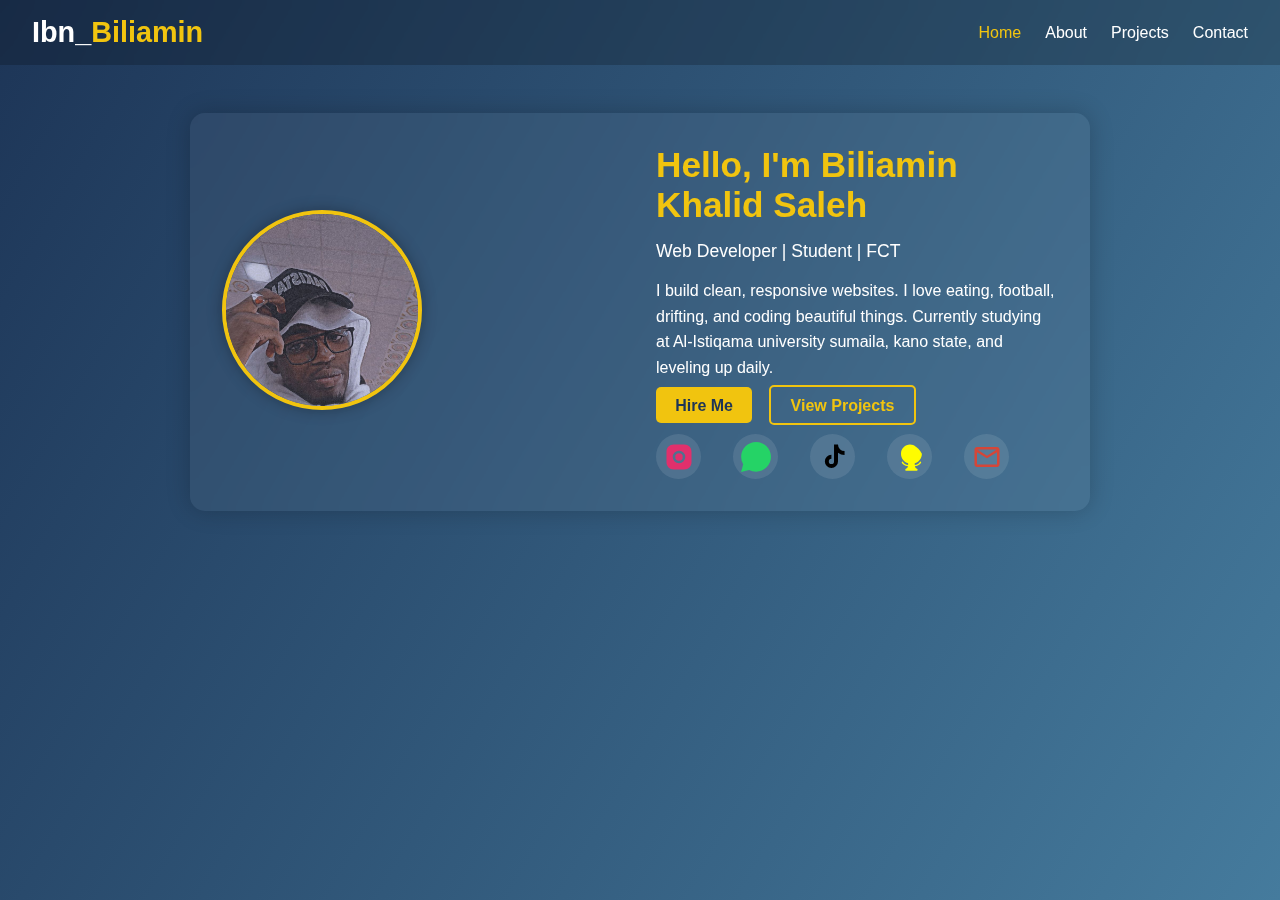
<file: index.html>
<!DOCTYPE html>
<html lang="en">
<head>
  <meta charset="UTF-8" />
  <meta name="viewport" content="width=device-width, initial-scale=1.0"/>
  <title>Ibn Biliamin</title>
  <link rel="stylesheet" href="style.css" />
  <script src="script.js" defer></script>
</head>
<body>

  <!-- Navigation Bar -->
  <nav class="navbar">
    <div class="logo">Ibn_<span>Biliamin</span></div>
    <ul class="nav-links" id="navLinks">
      <li><a href="index.html">Home</a></li>
      <li><a href="about.html">About</a></li>
      <li><a href="project.html">Projects</a></li>
      <li><a href="contact.html">Contact</a></li>
    </ul>
    <div class="hamburger" onclick="toggleMenu()">&#9776;</div>
  </nav>

  <!-- Main Content -->
  <div class="container">
    <div class="card glass">
      <div class="left">
        <img src="ibn.jpg" alt="Ibn Biliamin" class="profile-pic" />
      </div>
      <div class="right">
        <h1>Hello, I'm <span>Biliamin Khalid Saleh</span></h1>
        <p class="subtitle">Web Developer | Student | FCT</p>
        <p class="description">
          I build clean, responsive websites. I love eating, football, drifting, and coding beautiful things. Currently studying at Al-Istiqama university sumaila, kano state, and leveling up daily.
        </p>
        <div class="buttons">
          <a href="hire me.html" class="btn">Hire Me</a>
          <a href="project.html" class="btn-outline">View Projects</a>
        </div>

              <!-- Social Icons Section -->
        <div class="social-icons">
          <!-- Instagram -->
          <a href="https://www.instagram.com/man_lyke_kharleed" target="_blank" aria-label="Instagram">
            <svg xmlns="http://www.w3.org/2000/svg" width="30" height="30" fill="#E1306C" viewBox="0 0 24 24">
              <path d="M7.75 2h8.5C19.55 2 22 4.45 22 7.75v8.5c0 3.3-2.45 5.75-5.75 5.75h-8.5C4.45 22 2 19.55 2 16.25v-8.5C2 4.45 4.45 2 7.75 2zM12 7a5 5 0 100 10 5 5 0 000-10zm6.5-1.75a1.25 1.25 0 11-2.5 0 1.25 1.25 0 012.5 0zM12 9a3 3 0 110 6 3 3 0 010-6z"/>
            </svg>
          </a>

          <!-- WhatsApp -->
          <a href="https://wa.me/qr/JP7TWLXI7DQUD1" target="_blank" aria-label="WhatsApp">
            <svg xmlns="http://www.w3.org/2000/svg" width="30" height="30" fill="#25D366" viewBox="0 0 24 24">
              <path d="M.057 24l1.687-6.163a11.867 11.867 0 01-1.62-5.965C.122 5.317 5.498 0 12.061 0 18.625 0 24 5.317 24 11.872 24 18.426 18.625 23.743 12.061 23.743a11.948 11.948 0 01-5.605-1.388L.057 24z"/>
            </svg>
          </a>

          <!-- TikTok -->
          <a href="https://www.tiktok.com/@man_lyke_k" target="_blank" aria-label="TikTok">
            <svg xmlns="http://www.w3.org/2000/svg" width="30" height="30" fill="#000000" viewBox="0 0 24 24">
              <path d="M12.831 2.001h3.16a5.25 5.25 0 005.25 5.25v3.168a8.408 8.408 0 01-5.25-1.818v6.9a5.25 5.25 0 11-5.25-5.25v3.168a2.082 2.082 0 102.082 2.082V2z"/>
            </svg>
          </a>

          <!-- Snapchat -->
          <a href="https://www.snapchat.com/add/lyfeof_kharleed" target="_blank" aria-label="Snapchat">
            <svg xmlns="http://www.w3.org/2000/svg" width="30" height="30" fill="#FFFC00" viewBox="0 0 24 24">
              <path d="M12 2C8.1 2 4.8 5.3 4.8 9.3c0 3.6 2.4 6.8 5.7 7.6v1.4c-1.5-.2-3.1-1-3.8-2-.3-.4-.5-.7-1-.6-.3.1-.4.3-.3.6.4 1.3 2.2 2.7 5 3-.2.7-.5 1.5-1.3 1.8-.6.2-.9.6-.9 1.1 0 .4.3.8.7.8h8.5c.4 0 .7-.3.7-.8 0-.5-.3-.9-.9-1.1-.8-.3-1.1-1-1.3-1.8 2.8-.3 4.6-1.7 5-3 .1-.3 0-.5-.3-.6-.5-.1-.7.2-1 .6-.7 1-2.3 1.8-3.8 2v-1.4c3.3-.8 5.7-4 5.7-7.6C19.2 5.3 15.9 2 12 2z"/>
            </svg>
          </a>

          <!-- Gmail -->
          <a href="mailto:biliaminkhalid2002@gmail.com" aria-label="Gmail">
            <svg xmlns="http://www.w3.org/2000/svg" width="30" height="30" fill="#D44638" viewBox="0 0 24 24">
              <path d="M20 4H4C2.897 4 2 4.897 2 6v12c0 1.103.897 2 2 2h16c1.103 0 2-.897 2-2V6c0-1.103-.897-2-2-2zm-.25 2L12 11 4.25 6h15.5zM4 18V8.25L12 13l8-4.75V18H4z"/>
            </svg>
      </div>
          </a>
        </div>
      </div>
    </div>
  </div>

</body>
</html>
</file>
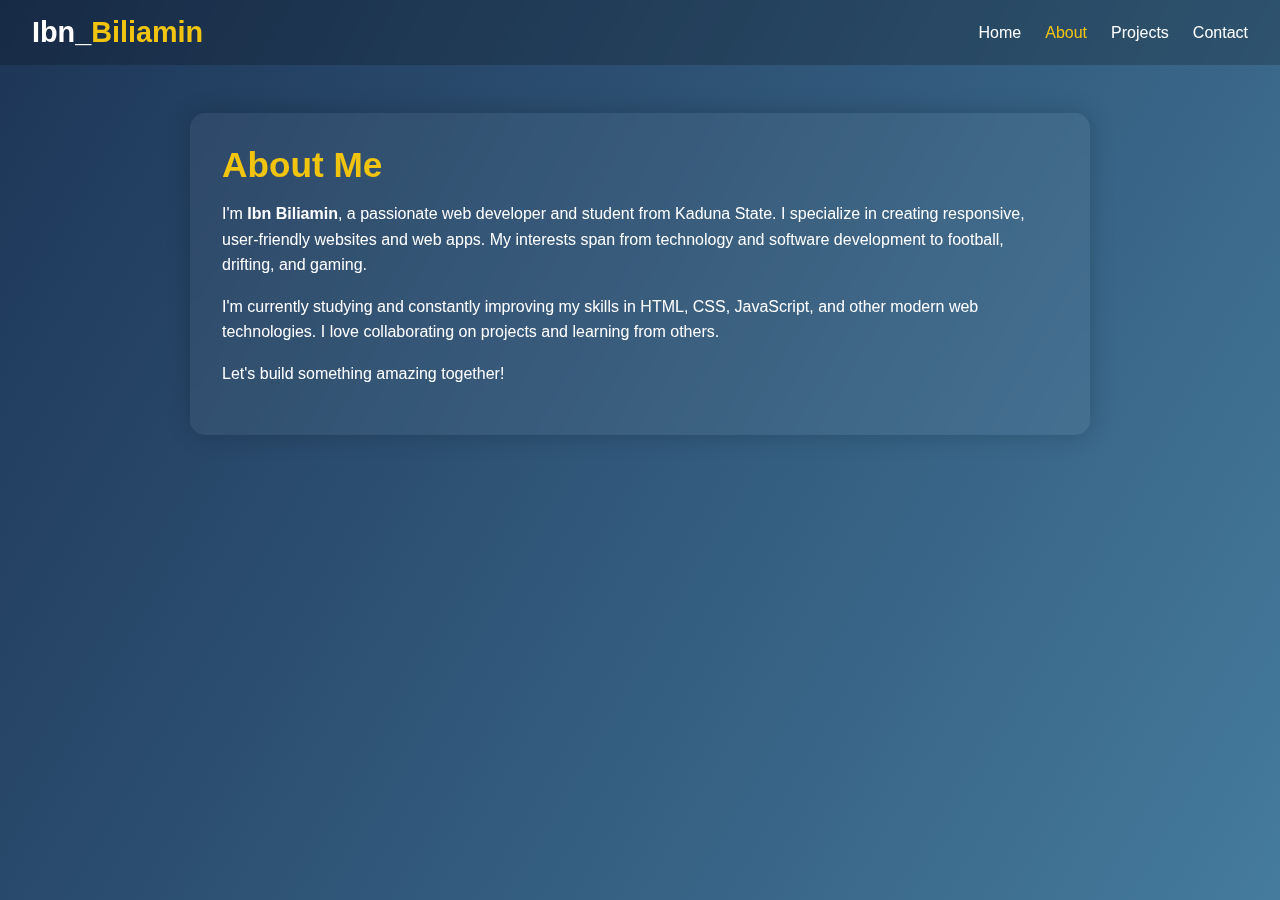
<file: about.html>
<!DOCTYPE html>
<html lang="en">
<head>
  <meta charset="UTF-8" />
  <meta name="viewport" content="width=device-width, initial-scale=1.0"/>
  <title>About Me - Ibn Biliamin</title>
  <link rel="stylesheet" href="style.css" />
  <script src="script.js" defer></script>
</head>
<body>

  <nav class="navbar">
    <div class="logo">Ibn_<span>Biliamin</span></div>
    <ul class="nav-links" id="navLinks">
      <li><a href="index.html">Home</a></li>
      <li><a href="about.html" class="active">About</a></li>
      <li><a href="project.html">Projects</a></li>
      <li><a href="contact.html">Contact</a></li>
    </ul>
    <div class="hamburger" onclick="toggleMenu()">&#9776;</div>
  </nav>

  <div class="container">
    <div class="card glass">
      <div class="right">
        <h1>About Me</h1>
        <p class="description">
          I'm <strong>Ibn Biliamin</strong>, a passionate web developer and student from Kaduna State. I specialize in creating responsive, user-friendly websites and web apps. My interests span from technology and software development to football, drifting, and gaming.
        </p>
        <p class="description">
          I'm currently studying and constantly improving my skills in HTML, CSS, JavaScript, and other modern web technologies. I love collaborating on projects and learning from others.
        </p>
        <p class="description">
          Let's build something amazing together!
        </p>
      </div>
    </div>
  </div>

</body>
</html>
</file>
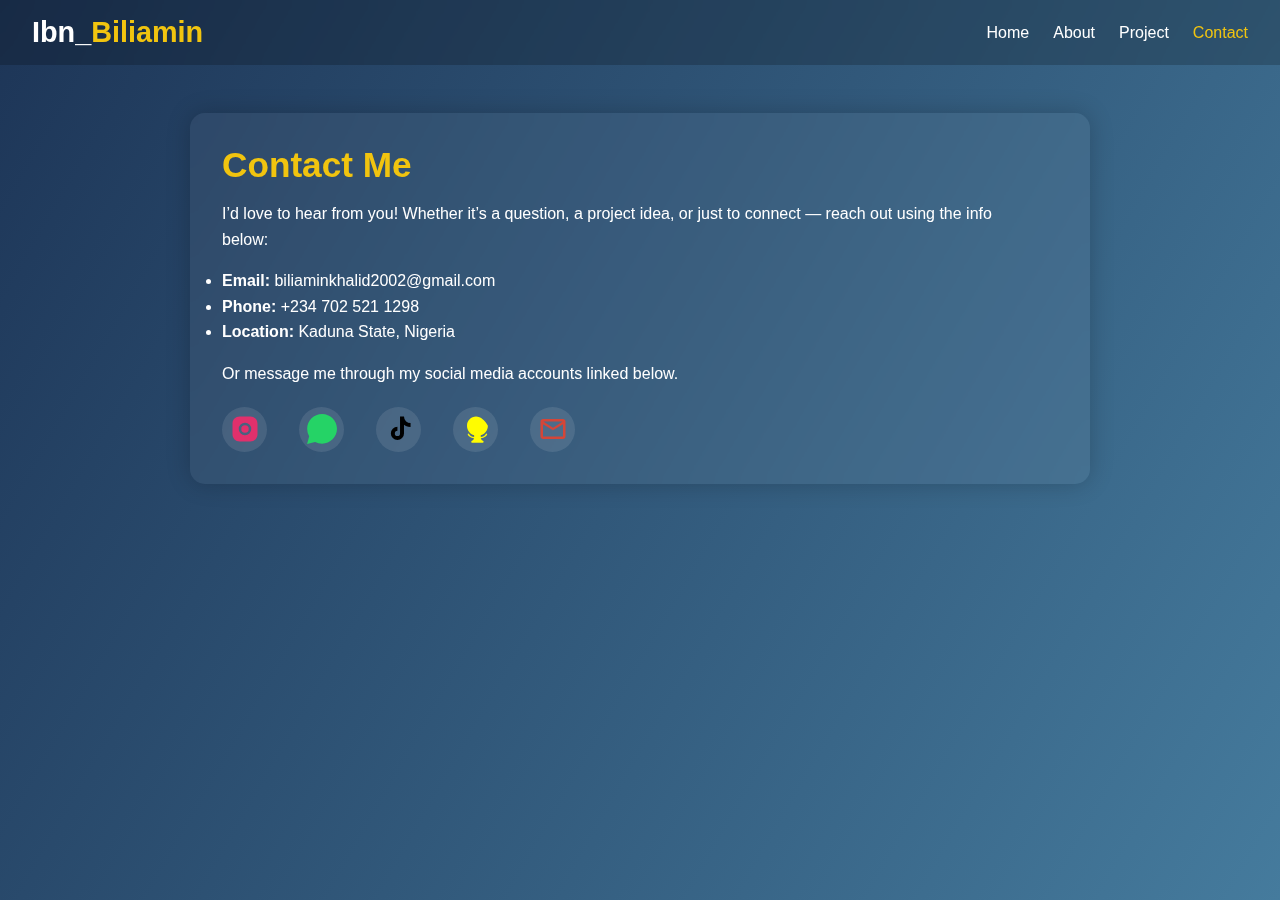
<file: contact.html>
<!DOCTYPE html>
<html lang="en">
<head>
  <meta charset="UTF-8" />
  <meta name="viewport" content="width=device-width, initial-scale=1.0"/>
  <title>Contact - Ibn Biliamin</title>
  <link rel="stylesheet" href="style.css" />
  <script src="script.js" defer></script>
</head>
<body>

  <nav class="navbar">
    <div class="logo">Ibn_<span>Biliamin</span></div>
    <ul class="nav-links" id="navLinks">
      <li><a href="index.html">Home</a></li>
      <li><a href="about.html">About</a></li>
      <li><a href="project.html">Project</a></li>
      <li><a href="contact.html" class="active">Contact</a></li>
    </ul>
    <div class="hamburger" onclick="toggleMenu()">&#9776;</div>
  </nav>

  <div class="container">
    <div class="card glass">
      <div class="right">
        <h1>Contact Me</h1>
        <p class="description">
          I’d love to hear from you! Whether it’s a question, a project idea, or just to connect — reach out using the info below:
        </p>
        <ul class="description">
          <li><strong>Email:</strong> biliaminkhalid2002@gmail.com</li>
          <li><strong>Phone:</strong> +234 702 521 1298</li>
          <li><strong>Location:</strong> Kaduna State, Nigeria</li>
        </ul>
        <p class="description">
          Or message me through my social media accounts linked below.
        </p>
   
        <!-- Social Icons Section -->
        <div class="social-icons">
          <!-- Instagram -->
          <a href="https://www.instagram.com/man_lyke_kharleed" target="_blank" aria-label="Instagram">
            <svg xmlns="http://www.w3.org/2000/svg" width="30" height="30" fill="#E1306C" viewBox="0 0 24 24">
              <path d="M7.75 2h8.5C19.55 2 22 4.45 22 7.75v8.5c0 3.3-2.45 5.75-5.75 5.75h-8.5C4.45 22 2 19.55 2 16.25v-8.5C2 4.45 4.45 2 7.75 2zM12 7a5 5 0 100 10 5 5 0 000-10zm6.5-1.75a1.25 1.25 0 11-2.5 0 1.25 1.25 0 012.5 0zM12 9a3 3 0 110 6 3 3 0 010-6z"/>
            </svg>
          </a>

          <!-- WhatsApp -->
          <a href="https://wa.me/qr/JP7TWLXI7DQUD1" target="_blank" aria-label="WhatsApp">
            <svg xmlns="http://www.w3.org/2000/svg" width="30" height="30" fill="#25D366" viewBox="0 0 24 24">
              <path d="M.057 24l1.687-6.163a11.867 11.867 0 01-1.62-5.965C.122 5.317 5.498 0 12.061 0 18.625 0 24 5.317 24 11.872 24 18.426 18.625 23.743 12.061 23.743a11.948 11.948 0 01-5.605-1.388L.057 24z"/>
            </svg>
          </a>

          <!-- TikTok -->
          <a href="https://www.tiktok.com/@man_lyke_k" target="_blank" aria-label="TikTok">
            <svg xmlns="http://www.w3.org/2000/svg" width="30" height="30" fill="#000000" viewBox="0 0 24 24">
              <path d="M12.831 2.001h3.16a5.25 5.25 0 005.25 5.25v3.168a8.408 8.408 0 01-5.25-1.818v6.9a5.25 5.25 0 11-5.25-5.25v3.168a2.082 2.082 0 102.082 2.082V2z"/>
            </svg>
          </a>

          <!-- Snapchat -->
          <a href="https://www.snapchat.com/add/lyfeof_kharleed" target="_blank" aria-label="Snapchat">
            <svg xmlns="http://www.w3.org/2000/svg" width="30" height="30" fill="#FFFC00" viewBox="0 0 24 24">
              <path d="M12 2C8.1 2 4.8 5.3 4.8 9.3c0 3.6 2.4 6.8 5.7 7.6v1.4c-1.5-.2-3.1-1-3.8-2-.3-.4-.5-.7-1-.6-.3.1-.4.3-.3.6.4 1.3 2.2 2.7 5 3-.2.7-.5 1.5-1.3 1.8-.6.2-.9.6-.9 1.1 0 .4.3.8.7.8h8.5c.4 0 .7-.3.7-.8 0-.5-.3-.9-.9-1.1-.8-.3-1.1-1-1.3-1.8 2.8-.3 4.6-1.7 5-3 .1-.3 0-.5-.3-.6-.5-.1-.7.2-1 .6-.7 1-2.3 1.8-3.8 2v-1.4c3.3-.8 5.7-4 5.7-7.6C19.2 5.3 15.9 2 12 2z"/>
            </svg>
          </a>

          <!-- Gmail -->
          <a href="mailto:biliaminkhalid2002@gmail.com" aria-label="Gmail">
            <svg xmlns="http://www.w3.org/2000/svg" width="30" height="30" fill="#D44638" viewBox="0 0 24 24">
              <path d="M20 4H4C2.897 4 2 4.897 2 6v12c0 1.103.897 2 2 2h16c1.103 0 2-.897 2-2V6c0-1.103-.897-2-2-2zm-.25 2L12 11 4.25 6h15.5zM4 18V8.25L12 13l8-4.75V18H4z"/>
            </svg>
      </div>
    </div>
  </div>

</body>
</html>
</file>
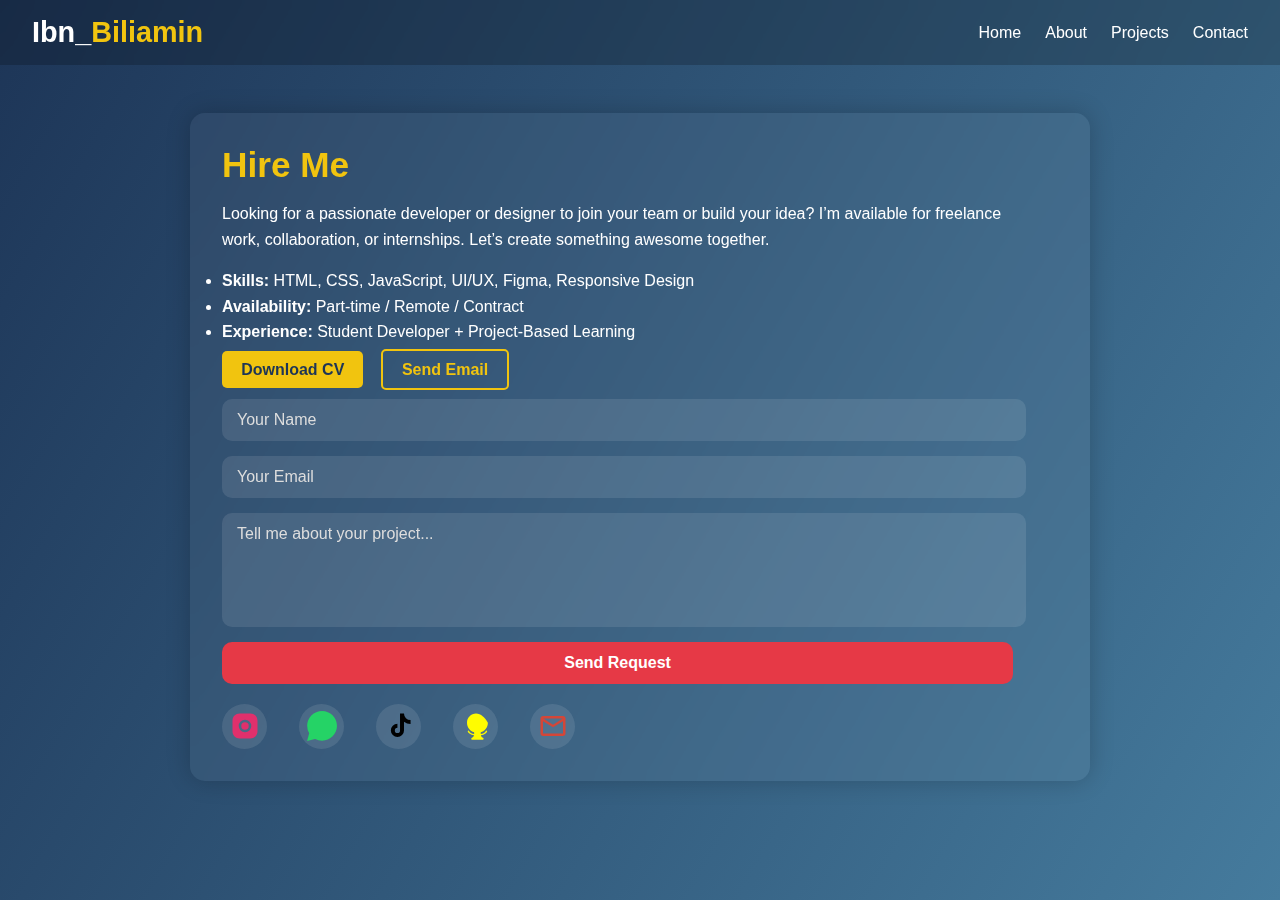
<file: hire me.html>
<!DOCTYPE html>
<html lang="en">
<head>
  <meta charset="UTF-8" />
  <meta name="viewport" content="width=device-width, initial-scale=1.0"/>
  <title>Hire Me - Ibn Biliamin</title>
  <link rel="stylesheet" href="style.css" />
  <script src="script.js" defer></script>
</head>
<body>

  <nav class="navbar">
    <div class="logo">Ibn_<span>Biliamin</span></div>
    <ul class="nav-links" id="navLinks">
      <li><a href="index.html">Home</a></li>
      <li><a href="about.html">About</a></li>
      <li><a href="project.html">Projects</a></li>
      <li><a href="contact.html">Contact</a></li>
      
    </ul>
    <div class="hamburger" onclick="toggleMenu()">&#9776;</div>
  </nav>

  <div class="container">
    <div class="card glass">
      <div class="right">
        <h1>Hire Me</h1>
        <p class="description">
          Looking for a passionate developer or designer to join your team or build your idea? I’m available for freelance work, collaboration, or internships. Let’s create something awesome together.
        </p>

        <ul class="description">
          <li><strong>Skills:</strong> HTML, CSS, JavaScript, UI/UX, Figma, Responsive Design</li>
          <li><strong>Availability:</strong> Part-time / Remote / Contract</li>
          <li><strong>Experience:</strong> Student Developer + Project-Based Learning</li>
        </ul>

        <div class="buttons">
          <a href="cv.pdf" class="btn" download>Download CV</a>
          <a href="mailto:biliamin@gmail.com" class="btn-outline">Send Email</a>
        </div>

        <form class="hire-form" action="mailto:biliaminkhalid2002@gmail.com" method="POST" enctype="text/plain">
          <input type="text" name="name" placeholder="Your Name" required>
          <input type="email" name="email" placeholder="Your Email" required>
          <textarea name="message" rows="5" placeholder="Tell me about your project..." required></textarea>
          <button type="submit" class="btn">Send Request</button>
        </form>

       <div class="social-icons">
          <!-- Instagram -->
          <a href="https://www.instagram.com/man_lyke_kharleed" target="_blank" aria-label="Instagram">
            <svg xmlns="http://www.w3.org/2000/svg" width="30" height="30" fill="#E1306C" viewBox="0 0 24 24">
              <path d="M7.75 2h8.5C19.55 2 22 4.45 22 7.75v8.5c0 3.3-2.45 5.75-5.75 5.75h-8.5C4.45 22 2 19.55 2 16.25v-8.5C2 4.45 4.45 2 7.75 2zM12 7a5 5 0 100 10 5 5 0 000-10zm6.5-1.75a1.25 1.25 0 11-2.5 0 1.25 1.25 0 012.5 0zM12 9a3 3 0 110 6 3 3 0 010-6z"/>
            </svg>
          </a>

          <!-- WhatsApp -->
          <a href="https://wa.me/qr/JP7TWLXI7DQUD1" target="_blank" aria-label="WhatsApp">
            <svg xmlns="http://www.w3.org/2000/svg" width="30" height="30" fill="#25D366" viewBox="0 0 24 24">
              <path d="M.057 24l1.687-6.163a11.867 11.867 0 01-1.62-5.965C.122 5.317 5.498 0 12.061 0 18.625 0 24 5.317 24 11.872 24 18.426 18.625 23.743 12.061 23.743a11.948 11.948 0 01-5.605-1.388L.057 24z"/>
            </svg>
          </a>

          <!-- TikTok -->
          <a href="https://www.tiktok.com/@man_lyke_k" target="_blank" aria-label="TikTok">
            <svg xmlns="http://www.w3.org/2000/svg" width="30" height="30" fill="#000000" viewBox="0 0 24 24">
              <path d="M12.831 2.001h3.16a5.25 5.25 0 005.25 5.25v3.168a8.408 8.408 0 01-5.25-1.818v6.9a5.25 5.25 0 11-5.25-5.25v3.168a2.082 2.082 0 102.082 2.082V2z"/>
            </svg>
          </a>

          <!-- Snapchat -->
          <a href="https://www.snapchat.com/add/lyfeof_kharleed" target="_blank" aria-label="Snapchat">
            <svg xmlns="http://www.w3.org/2000/svg" width="30" height="30" fill="#FFFC00" viewBox="0 0 24 24">
              <path d="M12 2C8.1 2 4.8 5.3 4.8 9.3c0 3.6 2.4 6.8 5.7 7.6v1.4c-1.5-.2-3.1-1-3.8-2-.3-.4-.5-.7-1-.6-.3.1-.4.3-.3.6.4 1.3 2.2 2.7 5 3-.2.7-.5 1.5-1.3 1.8-.6.2-.9.6-.9 1.1 0 .4.3.8.7.8h8.5c.4 0 .7-.3.7-.8 0-.5-.3-.9-.9-1.1-.8-.3-1.1-1-1.3-1.8 2.8-.3 4.6-1.7 5-3 .1-.3 0-.5-.3-.6-.5-.1-.7.2-1 .6-.7 1-2.3 1.8-3.8 2v-1.4c3.3-.8 5.7-4 5.7-7.6C19.2 5.3 15.9 2 12 2z"/>
            </svg>
          </a>

          <!-- Gmail -->
          <a href="mailto:biliaminkhalid2002@gmail.com" aria-label="Gmail">
            <svg xmlns="http://www.w3.org/2000/svg" width="30" height="30" fill="#D44638" viewBox="0 0 24 24">
              <path d="M20 4H4C2.897 4 2 4.897 2 6v12c0 1.103.897 2 2 2h16c1.103 0 2-.897 2-2V6c0-1.103-.897-2-2-2zm-.25 2L12 11 4.25 6h15.5zM4 18V8.25L12 13l8-4.75V18H4z"/>
            </svg>
      </div>
    </div>
  </div>

</body>
</html>
</file>
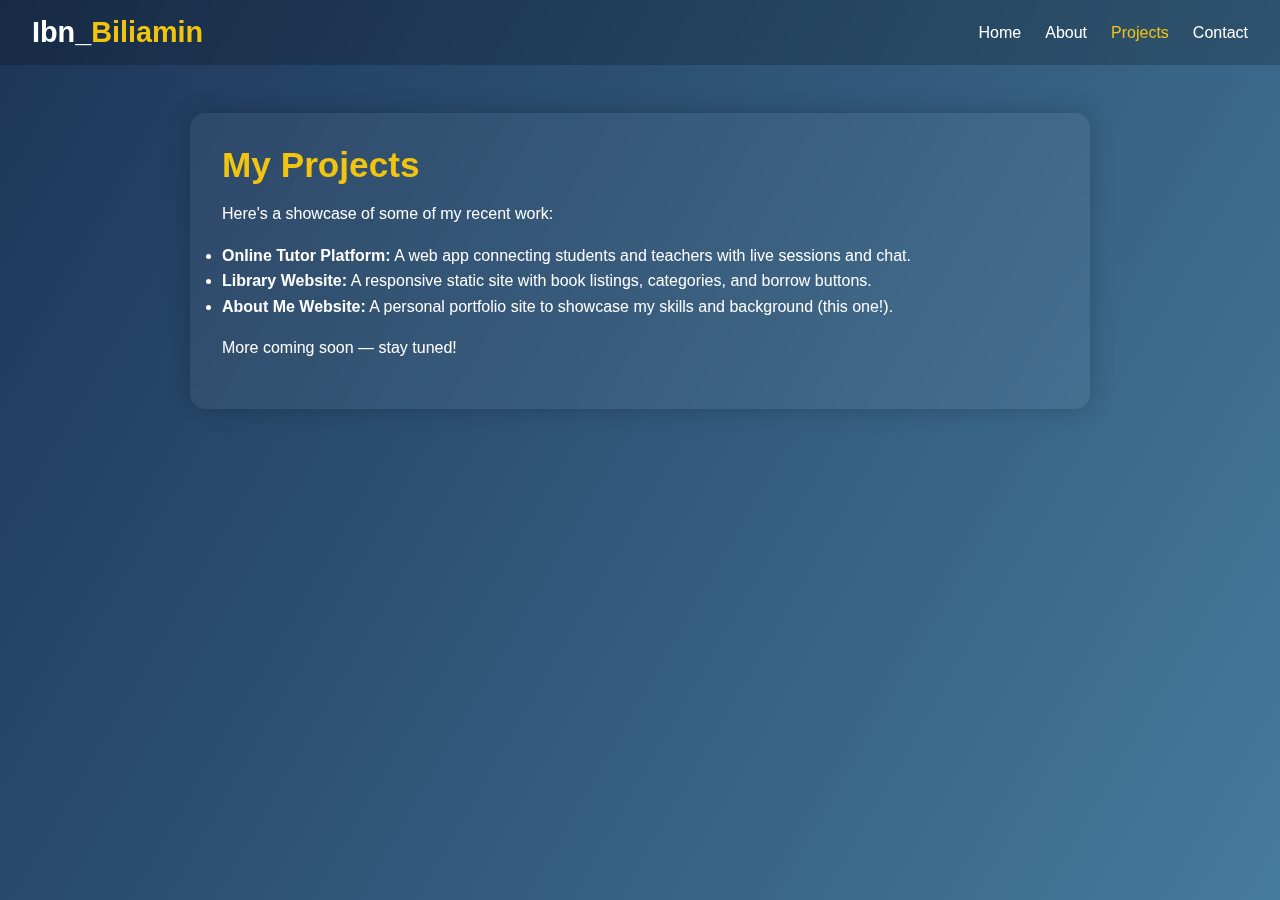
<file: project.html>
<!DOCTYPE html>
<html lang="en">
<head>
  <meta charset="UTF-8" />
  <meta name="viewport" content="width=device-width, initial-scale=1.0"/>
  <title>Projects - Ibn Biliamin</title>
  <link rel="stylesheet" href="style.css" />
  <script src="script.js" defer></script>
</head>
<body>

  <nav class="navbar">
    <div class="logo">Ibn_<span>Biliamin</span></div>
    <ul class="nav-links" id="navLinks">
      <li><a href="index.html">Home</a></li>
      <li><a href="about.html">About</a></li>
      <li><a href="project.html" class="active">Projects</a></li>
      <li><a href="contact.html">Contact</a></li>
    </ul>
    <div class="hamburger" onclick="toggleMenu()">&#9776;</div>
  </nav>

  <div class="container">
    <div class="card glass">
      <div class="right">
        <h1>My Projects</h1>
        <p class="description">
          Here's a showcase of some of my recent work:
        </p>
        <ul class="description">
          <li><strong>Online Tutor Platform:</strong> A web app connecting students and teachers with live sessions and chat.</li>
          <li><strong>Library Website:</strong> A responsive static site with book listings, categories, and borrow buttons.</li>
          <li><strong>About Me Website:</strong> A personal portfolio site to showcase my skills and background (this one!).</li>
        </ul>
        <p class="description">
          More coming soon — stay tuned!
        </p>
      </div>
    </div>
  </div>

</body>
</html>
</file>
<file: style.css>
/* Reset and base styles */
* {
  margin: 0;
  padding: 0;
  box-sizing: border-box;
  font-family: 'Segoe UI', Tahoma, Geneva, Verdana, sans-serif;
}

body {
  background: linear-gradient(120deg, #1d3557, #457b9d);
  color: #fff;
  min-height: 100vh;
  padding-bottom: 40px;
  animation: fadeIn 1.5s ease-in;
}
/* Fix buttons overlapping on small screens */
@media (max-width: 600px) {
  .buttons {
    display: flex;
    flex-direction: column;
    gap: 10px;
    align-items: center;
  }

  .btn,
  .btn-outline {
    width: 80%; /* Makes buttons wider and centered */
    text-align: center;
  }
}

@keyframes fadeIn {
  from { opacity: 0; transform: translateY(30px); }
  to { opacity: 1; transform: translateY(0); }
}

/* Navbar styles */
.navbar {
  background: rgba(0, 0, 0, 0.2);
  display: flex;
  justify-content: space-between;
  align-items: center;
  padding: 1rem 2rem;
  position: sticky;
  top: 0;
  z-index: 1000;
  backdrop-filter: blur(8px);
}

.logo {
  font-size: 1.8rem;
  font-weight: bold;
  animation: slideInLeft 1.2s ease;
}

.logo span {
  color: #f1c40f;
}

.nav-links {
  list-style: none;
  display: flex;
  gap: 1.5rem;
  animation: slideInRight 1.2s ease;
}

@keyframes slideInLeft {
  from { transform: translateX(-50px); opacity: 0; }
  to { transform: translateX(0); opacity: 1; }
}

@keyframes slideInRight {
  from { transform: translateX(50px); opacity: 0; }
  to { transform: translateX(0); opacity: 1; }
}

.nav-links a {
  text-decoration: none;
  color: #fff;
  font-weight: 500;
  transition: color 0.3s;
}

.nav-links a:hover,
.nav-links a.active {
  color: #f1c40f;
}

.hamburger {
  display: none;
  font-size: 1.8rem;
  cursor: pointer;
}

/* Container layout */
.container {
  display: flex;
  justify-content: center;
  align-items: flex-start;
  padding: 3rem 2rem;
}

/* Card layout */
.card {
  display: flex;
  gap: 2rem;
  align-items: center;
  flex-wrap: wrap;
  background: rgba(255, 255, 255, 0.1);
  border-radius: 15px;
  padding: 2rem;
  max-width: 900px;
  width: 100%;
  box-shadow: 0 0 25px rgba(0, 0, 0, 0.2);
  animation: fadeIn 1.5s ease;
}

.card.glass {
  backdrop-filter: blur(10px);
  background-color: rgba(255, 255, 255, 0.05);
}

.left, .right {
  flex: 1;
}

.card h1 {
  font-size: 2.2rem;
  margin-bottom: 1rem;
  color: #f1c40f;
}

.subtitle {
  font-size: 1.1rem;
  margin-bottom: 1rem;
}

.description {
  font-size: 1rem;
  line-height: 1.6;
  margin-bottom: 1rem;
}

.profile-pic {
  width: 200px;
  height: 200px;
  border-radius: 50%;
  object-fit: cover;
  border: 4px solid #f1c40f;
  box-shadow: 0 0 15px rgba(0, 0, 0, 0.3);
  animation: bounceIn 1.2s ease;
}

@keyframes bounceIn {
  0% { transform: scale(0.5); opacity: 0; }
  60% { transform: scale(1.1); opacity: 1; }
  100% { transform: scale(1); }
}

.buttons {
  margin: 1rem 0;
}

.btn, .btn-outline {
  padding: 0.6rem 1.2rem;
  border-radius: 5px;
  text-decoration: none;
  font-weight: bold;
  margin-right: 0.8rem;
  transition: all 0.3s;
}

.btn {
  background: #f1c40f;
  color: #1d3557;
}

.btn-outline {
  border: 2px solid #f1c40f;
  color: #f1c40f;
  background: transparent;
}

.btn:hover, .btn-outline:hover {
  transform: scale(1.05);
  opacity: 0.9;
}

/* Social Icons */
.social-icons {
  margin-top: 1.5rem;
}

.social-icons a {
  display: inline-block;
  margin-right: 12px;
  transition: transform 0.4s ease, opacity 0.4s ease;
}

.social-icons a:hover {
  transform: scale(1.2) rotate(5deg);
  opacity: 0.8;
}

.social-icons a img {
  width: 30px;
  height: 30px;
  filter: brightness(1.2);
}

/* Responsive */
@media (max-width: 768px) {
  .nav-links {
    display: none;
    flex-direction: column;
    background: rgba(0, 0, 0, 0.3);
    position: absolute;
    top: 60px;
    right: 20px;
    padding: 1rem;
    border-radius: 10px;
  }

  .nav-links.show {
    display: flex;
  }

  .hamburger {
    display: block;
  }

  .container {
    padding: 2rem 1rem;
  }

  .card {
    flex-direction: column;
    text-align: center;
  }

  .card h1 {
    font-size: 1.8rem;
  }

  .buttons {
    justify-content: center;
  }
}
/* Form Styling */
.hire-form {
  margin-top: 20px;
  display: flex;
  flex-direction: column;
  gap: 15px;
}

.hire-form input,
.hire-form textarea {
  padding: 12px 15px;
  border: none;
  border-radius: 10px;
  background-color: #ffffff1a;
  color: #fff;
  font-size: 16px;
  resize: none;
}

.hire-form input::placeholder,
.hire-form textarea::placeholder {
  color: #ddd;
}

.hire-form button {
  padding: 12px;
  border: none;
  border-radius: 10px;
  background-color: #e63946;
  color: #fff;
  font-weight: bold;
  font-size: 16px;
  cursor: pointer;
  transition: 0.3s ease;
}

.hire-form button:hover {
  background-color: #ff5c70;
  transform: scale(1.05);
}

/* Social Icons (if not already included) */
.social-icons {
  margin-top: 20px;
  display: flex;
  gap: 20px;
  align-items: center;
  flex-wrap: wrap;
}

.social-icons a {
  display: inline-flex;
  justify-content: center;
  align-items: center;
  width: 45px;
  height: 45px;
  background-color: #ffffff1a;
  border-radius: 50%;
  transition: transform 0.3s, box-shadow 0.3s;
}

.social-icons a:hover {
  transform: scale(1.15);
  box-shadow: 0 4px 15px rgba(255, 255, 255, 0.3);
}

.social-icons img {
  width: 24px;
  height: 24px;
}
</file>
